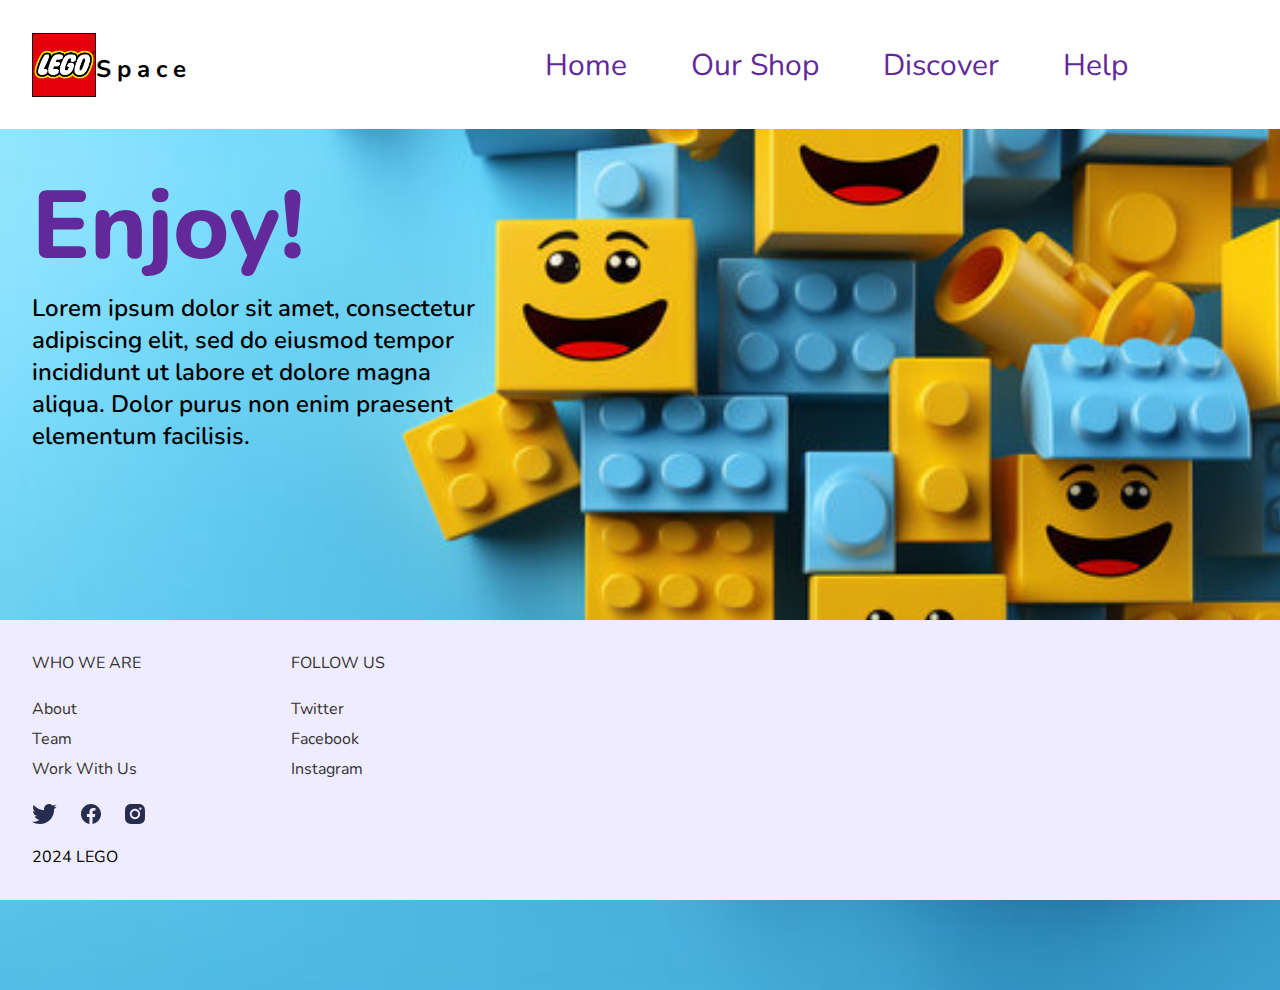
<file: index.html>
<!DOCTYPE html>
<html>
<head>
    <meta charset="UTF-8">
    <meta name="viewport" content="width=device-width, initial-scale=1.0">
    <title>LEGO Space</title>
    <link rel="stylesheet" href="css/style.css">
    <link rel="preconnect" href="https://fonts.googleapis.com">
    <link rel="preconnect" href="https://fonts.gstatic.com" crossorigin>
    <link rel="stylesheet" href="https://fonts.googleapis.com/css2?family=Abel&family=Nunito:ital,wght@0,200..1000;1,200..1000&family=Rubik:ital,wght@0,300..900;1,300..900&display=swap">
</head>
<body>
    <section id="wrapper">
        <header>
            <section id="header_center" class="container">
                <section id="logo_section">
                    <a href="#" id="logo"></a>
                    <span id="logo_name"> Space</span>
                </section>
                <nav id="nav_section">
                    <a href="#" id="home">Home</a>
                    <a href="secondPage.html">Our Shop</a>
                    <a>Discover</a>
                    <a>Help</a>
                </nav>
            </section>
        </header>
        <main>
            <section id="background_container">
                <section href="#" id="background_img">
                    <section id="text_and_paragraph">
                        <h1 id="enjoy">Enjoy!</h1>
                        <p>Lorem ipsum dolor sit amet, consectetur adipiscing elit, sed do eiusmod tempor incididunt ut labore et dolore magna aliqua. Dolor purus non enim praesent elementum facilisis.</p>
                    </section>
                </section>
            </section>
        </main>
        <footer>
            <section id="footer_container">
                <section id="footer_link_container">
                    <section class="footer_links">
                        <span class="who_we_are">WHO WE ARE</span>
                        <a href="#" class="link">About</a>
                        <a href="#" class="link">Team</a>
                        <a href="#" class="link">Work With Us</a>
                    </section>
                    <section class="footer_links">
                        <span class="follow_us">FOLLOW US</span>
                        <a href="https://x.com/" class="link" target="_blank">Twitter</a>
                        <a href="https://www.facebook.com/" class="link" target="_blank">Facebook</a>
                        <a href="https://www.instagram.com/" class="link" target="_blank">Instagram</a>
                    </section>
                </section>
                <section id="bottom_section">
                    <section id="icons">
                        <a href="https://x.com/" target="_blank">
                            <svg width="25" height="20" viewBox="0 0 25 20" fill="none" xmlns="http://www.w3.org/2000/svg">
                                <path d="M24.6183 2.37575C23.713 2.76628 22.7278 3.04735 21.713 3.15682C22.7666 2.53089 23.5556 1.54202 23.9319 0.375752C22.9433 0.963885 21.8602 1.37629 20.7308 1.59469C20.2587 1.09003 19.6878 0.687999 19.0535 0.413643C18.4193 0.139287 17.7354 -0.00151415 17.0444 1.22793e-05C14.2485 1.22793e-05 12 2.26628 12 5.04735C12 5.43788 12.0473 5.82841 12.1243 6.20415C7.93786 5.98522 4.20414 3.98522 1.72189 0.923089C1.2696 1.69562 1.03258 2.57524 1.0355 3.47042C1.0355 5.2219 1.92603 6.76628 3.28402 7.67456C2.48374 7.64305 1.7022 7.42308 1.00296 7.03255V7.09468C1.00296 9.54734 2.73668 11.5799 5.04733 12.0473C4.61348 12.16 4.16718 12.2177 3.71893 12.2189C3.39053 12.2189 3.07988 12.1864 2.76627 12.142C3.40532 14.142 5.26627 15.5947 7.48224 15.642C5.74852 17 3.57692 17.7988 1.21893 17.7988C0.795858 17.7988 0.405325 17.784 0 17.7367C2.23668 19.1716 4.89053 20 7.74852 20C17.0266 20 22.1035 12.3136 22.1035 5.64202C22.1035 5.42309 22.1035 5.20415 22.0887 4.98522C23.071 4.26628 23.9319 3.37575 24.6183 2.37575Z" fill="#272D4E" />
                            </svg>
                        </a>
                        <a href="https://www.facebook.com/" target="_blank">
                            <svg width="20" height="20" viewBox="0 0 20 20" fill="none" xmlns="http://www.w3.org/2000/svg">
                                <path d="M9.999 0C4.477 0 0 4.477 0 9.999C0 14.989 3.656 19.125 8.437 19.878V12.89H5.897V9.999H8.437V7.796C8.437 5.288 9.93 3.905 12.213 3.905C13.307 3.905 14.453 4.1 14.453 4.1V6.559H13.189C11.949 6.559 11.561 7.331 11.561 8.122V9.997H14.332L13.889 12.888H11.561V19.876C16.342 19.127 19.998 14.99 19.998 9.999C19.998 4.477 15.521 0 9.999 0Z" fill="#272D4E" />
                            </svg>
                        </a>
                        <a href="https://www.instagram.com/" target="_blank">
                            <svg width="20" height="20" viewBox="0 0 20 20" fill="none" xmlns="http://www.w3.org/2000/svg">
                                <path d="M9.9975 6.66525C8.16126 6.66525 6.66274 8.16376 6.66274 10C6.66274 11.8362 8.16126 13.3348 9.9975 13.3348C11.8337 13.3348 13.3323 11.8362 13.3323 10C13.3323 8.16376 11.8337 6.66525 9.9975 6.66525ZM19.9993 10C19.9993 8.61907 20.0118 7.25064 19.9342 5.87221C19.8567 4.27113 19.4914 2.85017 18.3206 1.67938C17.1473 0.506085 15.7289 0.14334 14.1278 0.065788C12.7469 -0.0117644 11.3784 0.000744113 10 0.000744113C8.61907 0.000744113 7.25064 -0.0117644 5.87221 0.065788C4.27113 0.14334 2.85017 0.508587 1.67938 1.67938C0.506086 2.85267 0.14334 4.27113 0.065788 5.87221C-0.0117644 7.25314 0.000744113 8.62157 0.000744113 10C0.000744113 11.3784 -0.0117644 12.7494 0.065788 14.1278C0.14334 15.7289 0.508587 17.1498 1.67938 18.3206C2.85267 19.4939 4.27113 19.8567 5.87221 19.9342C7.25314 20.0118 8.62157 19.9993 10 19.9993C11.3809 19.9993 12.7494 20.0118 14.1278 19.9342C15.7289 19.8567 17.1498 19.4914 18.3206 18.3206C19.4939 17.1473 19.8567 15.7289 19.9342 14.1278C20.0143 12.7494 19.9993 11.3809 19.9993 10ZM9.9975 15.131C7.15808 15.131 4.86653 12.8394 4.86653 10C4.86653 7.16058 7.15808 4.86903 9.9975 4.86903C12.8369 4.86903 15.1285 7.16058 15.1285 10C15.1285 12.8394 12.8369 15.131 9.9975 15.131ZM15.3386 5.8572C14.6757 5.8572 14.1403 5.32184 14.1403 4.65889C14.1403 3.99594 14.6757 3.46058 15.3386 3.46058C16.0016 3.46058 16.5369 3.99594 16.5369 4.65889C16.5371 4.81631 16.5063 4.97222 16.4461 5.1177C16.386 5.26317 16.2977 5.39535 16.1864 5.50666C16.0751 5.61798 15.9429 5.70624 15.7974 5.76639C15.6519 5.82654 15.496 5.8574 15.3386 5.8572Z" fill="#272D4E" />
                            </svg>
                        </a>
                    </section>
                    <span class="2024_LEGO">2024 LEGO</span>
                </section>
            </section>
        </footer>
    </section>
</body>
</html>
</file>
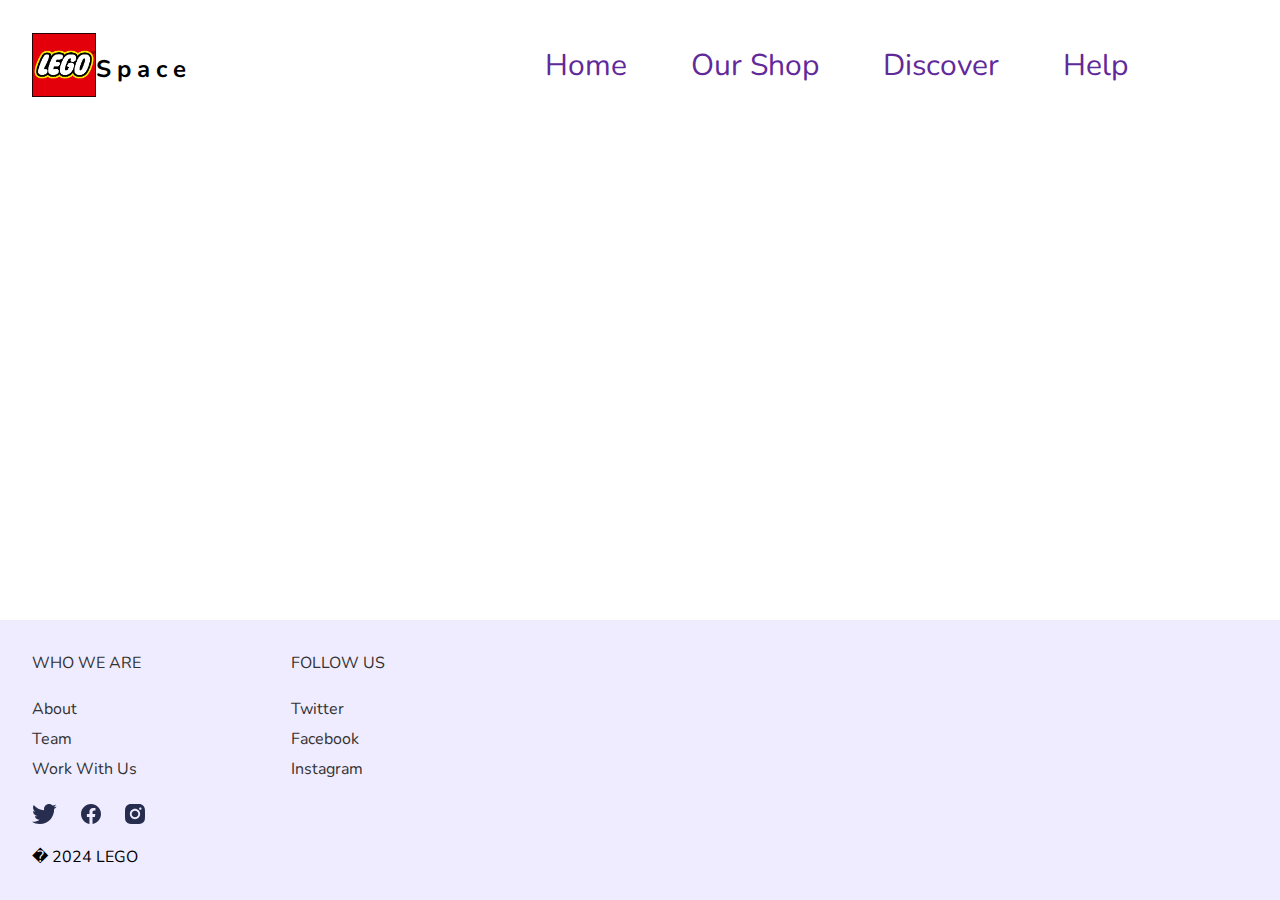
<file: secondPage.html>
<!DOCTYPE html>
<html>
<head>
    <meta charset="UTF-8">
    <meta name="viewport" content="width=device-width, initial-scale=1.0">
    <title>LEGO Space Shop</title>
    <link rel="stylesheet" href="css/style.css">
    <link rel="preconnect" href="https://fonts.googleapis.com">
    <link rel="preconnect" href="https://fonts.gstatic.com" crossorigin>
    <link rel="stylesheet" href="https://fonts.googleapis.com/css2?family=Abel&family=Nunito:ital,wght@0,200..1000;1,200..1000&family=Rubik:ital,wght@0,300..900;1,300..900&display=swap">
</head>
<body>
    <section id="wrapper">
        <header>
            <section id="header_center" class="container">
                <section id="logo_section">
                    <a href="#" id="logo"></a>
                    <span id="logo_name"> Space</span>
                </section>
                <nav id="nav_section">
                    <a href="index.html">Home</a>
                    <a href="#" id="our_shop">Our Shop</a>
                    <a>Discover</a>
                    <a>Help</a>
                </nav>
            </section>
        </header>
        <footer>
            <section id="footer_container">
                <section id="footer_link_container">
                    <section class="footer_links">
                        <span class="who_we_are">WHO WE ARE</span>
                        <a href="#" class="link">About</a>
                        <a href="#" class="link">Team</a>
                        <a href="#" class="link">Work With Us</a>
                    </section>
                    <section class="footer_links">
                        <span class="follow_us">FOLLOW US</span>
                        <a href="https://x.com/" class="link" target="_blank">Twitter</a>
                        <a href="https://www.facebook.com/" class="link" target="_blank">Facebook</a>
                        <a href="https://www.instagram.com/" class="link" target="_blank">Instagram</a>
                    </section>
                </section>
                <section id="bottom_section">
                    <section id="icons">
                        <a href="https://x.com/" target="_blank">
                            <svg width="25" height="20" viewBox="0 0 25 20" fill="none" xmlns="http://www.w3.org/2000/svg">
                                <path d="M24.6183 2.37575C23.713 2.76628 22.7278 3.04735 21.713 3.15682C22.7666 2.53089 23.5556 1.54202 23.9319 0.375752C22.9433 0.963885 21.8602 1.37629 20.7308 1.59469C20.2587 1.09003 19.6878 0.687999 19.0535 0.413643C18.4193 0.139287 17.7354 -0.00151415 17.0444 1.22793e-05C14.2485 1.22793e-05 12 2.26628 12 5.04735C12 5.43788 12.0473 5.82841 12.1243 6.20415C7.93786 5.98522 4.20414 3.98522 1.72189 0.923089C1.2696 1.69562 1.03258 2.57524 1.0355 3.47042C1.0355 5.2219 1.92603 6.76628 3.28402 7.67456C2.48374 7.64305 1.7022 7.42308 1.00296 7.03255V7.09468C1.00296 9.54734 2.73668 11.5799 5.04733 12.0473C4.61348 12.16 4.16718 12.2177 3.71893 12.2189C3.39053 12.2189 3.07988 12.1864 2.76627 12.142C3.40532 14.142 5.26627 15.5947 7.48224 15.642C5.74852 17 3.57692 17.7988 1.21893 17.7988C0.795858 17.7988 0.405325 17.784 0 17.7367C2.23668 19.1716 4.89053 20 7.74852 20C17.0266 20 22.1035 12.3136 22.1035 5.64202C22.1035 5.42309 22.1035 5.20415 22.0887 4.98522C23.071 4.26628 23.9319 3.37575 24.6183 2.37575Z" fill="#272D4E" />
                            </svg>
                        </a>
                        <a href="https://www.facebook.com/" target="_blank">
                            <svg width="20" height="20" viewBox="0 0 20 20" fill="none" xmlns="http://www.w3.org/2000/svg">
                                <path d="M9.999 0C4.477 0 0 4.477 0 9.999C0 14.989 3.656 19.125 8.437 19.878V12.89H5.897V9.999H8.437V7.796C8.437 5.288 9.93 3.905 12.213 3.905C13.307 3.905 14.453 4.1 14.453 4.1V6.559H13.189C11.949 6.559 11.561 7.331 11.561 8.122V9.997H14.332L13.889 12.888H11.561V19.876C16.342 19.127 19.998 14.99 19.998 9.999C19.998 4.477 15.521 0 9.999 0Z" fill="#272D4E" />
                            </svg>
                        </a>
                        <a href="https://www.instagram.com/" target="_blank">
                            <svg width="20" height="20" viewBox="0 0 20 20" fill="none" xmlns="http://www.w3.org/2000/svg">
                                <path d="M9.9975 6.66525C8.16126 6.66525 6.66274 8.16376 6.66274 10C6.66274 11.8362 8.16126 13.3348 9.9975 13.3348C11.8337 13.3348 13.3323 11.8362 13.3323 10C13.3323 8.16376 11.8337 6.66525 9.9975 6.66525ZM19.9993 10C19.9993 8.61907 20.0118 7.25064 19.9342 5.87221C19.8567 4.27113 19.4914 2.85017 18.3206 1.67938C17.1473 0.506085 15.7289 0.14334 14.1278 0.065788C12.7469 -0.0117644 11.3784 0.000744113 10 0.000744113C8.61907 0.000744113 7.25064 -0.0117644 5.87221 0.065788C4.27113 0.14334 2.85017 0.508587 1.67938 1.67938C0.506086 2.85267 0.14334 4.27113 0.065788 5.87221C-0.0117644 7.25314 0.000744113 8.62157 0.000744113 10C0.000744113 11.3784 -0.0117644 12.7494 0.065788 14.1278C0.14334 15.7289 0.508587 17.1498 1.67938 18.3206C2.85267 19.4939 4.27113 19.8567 5.87221 19.9342C7.25314 20.0118 8.62157 19.9993 10 19.9993C11.3809 19.9993 12.7494 20.0118 14.1278 19.9342C15.7289 19.8567 17.1498 19.4914 18.3206 18.3206C19.4939 17.1473 19.8567 15.7289 19.9342 14.1278C20.0143 12.7494 19.9993 11.3809 19.9993 10ZM9.9975 15.131C7.15808 15.131 4.86653 12.8394 4.86653 10C4.86653 7.16058 7.15808 4.86903 9.9975 4.86903C12.8369 4.86903 15.1285 7.16058 15.1285 10C15.1285 12.8394 12.8369 15.131 9.9975 15.131ZM15.3386 5.8572C14.6757 5.8572 14.1403 5.32184 14.1403 4.65889C14.1403 3.99594 14.6757 3.46058 15.3386 3.46058C16.0016 3.46058 16.5369 3.99594 16.5369 4.65889C16.5371 4.81631 16.5063 4.97222 16.4461 5.1177C16.386 5.26317 16.2977 5.39535 16.1864 5.50666C16.0751 5.61798 15.9429 5.70624 15.7974 5.76639C15.6519 5.82654 15.496 5.8574 15.3386 5.8572Z" fill="#272D4E" />
                            </svg>
                        </a>
                    </section>
                    <span class="�_2024_LEGO">� 2024 LEGO</span>
                </section>
            </section>
        </footer>
    </section>
</body>
</html>
</file>
<file: css/style.css>
* {
	margin: 0;
	padding: 0;
}

html, body {
	max-width: 100%;
	overflow-x: hidden;
}

header {
	display: flex;
	gap: 135px;
	height: 128px;
	padding-top: 1px;
	margin-top: auto;
}

.container {
	margin-left: 32px;
	margin-right: 32px;
}

#header_center {
	width: 100%;
	display: flex;
	align-items: center;
	justify-content: space-between;
}

#logo {
	display: block;
	background: url("../images/lego\ -\ logo.png");
	background-repeat: no-repeat;
	background-size: cover;
	height: 64px;
	width: 64px;
	margin-top: 32px;
	margin-bottom: 32px;
	float: left;
}

#logo_name {
	position: absolute;
	top: 53px;
	font-size: 24px;
	letter-spacing: 6px;
	font-style: normal;
	font-weight: 700;
	line-height: normal;
	font-family: Nunito;
}

#background_container {
	width: 100%;
	height: auto;
}

#background_img {
	background: url("../images/background.jpg");
	max-width: 100%;
	height: 797px;
	padding: 32px;
	background-size: cover;
	background-position: center;
	background-repeat: no-repeat;
}

#enjoy {
	color: #612999;
	font-family: Nunito;
	font-size: 96px;
	font-style: normal;
	font-weight: 800;
	line-height: normal;
}

#background_container p {
	color: #000;
	font-family: Nunito;
	font-size: 24px;
	font-style: normal;
	font-weight: 600;
	line-height: normal;
	width: 448px;
}

nav {
	display: flex;
	flex-wrap: wrap;
	gap: 64px;
}

nav a {
	position: relative;
	color: #612999;
	font-family: Nunito;
	font-size: 30px;
	font-style: normal;
	font-weight: 400;
	line-height: normal;
	text-decoration: none;
}

nav a:hover {
	color: #924cd7;
	cursor: pointer;
}

#nav_section {
	padding-right: 120px;
	font-family: Nunito;
}

#About_section {
	height: auto;
	display: flex;
	flex-direction: column;
	gap: 32px;
	max-width: 100%;
	padding-bottom: 32px;
}

#About_section h2 {
	color: #612999;
	font-family: Rubik;
	font-size: 40px;
	font-style: normal;
	font-weight: 500;
	width: 136.443px;
	height: 40px;
	padding-top: 32px;
}

#About_section p {
	color: #000;
	text-align: justify;
	font-family: Rubik;
	font-size: 20px;
	font-style: normal;
	font-weight: 400;
	display: flex;
	gap: 24px;
	width: auto;
}

#featured_sets {
	color: #612999;
	font-family: Rubik;
	font-size: 40px;
	font-style: normal;
	font-weight: 500;
	line-height: 40px;
	padding-bottom: 27px;
}

.cards-container {
	display: flex;
	flex-wrap: wrap;
	justify-content: space-between;
}

.card {
	width: 376px;
	height: 496px;
	border-radius: 38px;
	background: #EFECFF;
	display: flex;
	box-shadow: 0px 6px 40px 0px rgba(57, 132, 187, 0.05);
	position: relative;
	margin-bottom: 32px;
}

#img_1card {
	background: url("../images/Interstellar\ Spaceship.png");
	width: 376px;
	height: 276px;
	background-repeat: no-repeat;
	background-size: cover;
	display: block;
	border-radius: 38px;
}

#img_2card {
	background: url("../images/Mars\ Crew\ Exploration\ Rover.png");
	width: 376px;
	height: 276px;
	background-repeat: no-repeat;
	background-size: cover;
	display: block;
	border-radius: 38px;
}

#img_3card {
	background: url("../images/Planet\ Earth\ and\ Moon\ in\ Orbit.png");
	width: 376px;
	height: 276px;
	background-repeat: no-repeat;
	background-size: cover;
	display: block;
	border-radius: 38px;
}

#img_4card {
	background: url("../images/Mars\ Space\ Base\ and\ Rocket.png");
	width: 376px;
	height: 276px;
	background-repeat: no-repeat;
	background-size: cover;
	display: block;
	border-radius: 38px;
}

#img_5card {
	background: url("../images/Space\ Science\ Lab.png");
	width: 376px;
	height: 276px;
	background-repeat: no-repeat;
	background-size: cover;
	display: block;
	border-radius: 38px;
}

#img_6card {
	background: url("../images/Modular\ Space\ Station.png");
	width: 376px;
	height: 276px;
	background-repeat: no-repeat;
	background-size: cover;
	display: block;
	border-radius: 38px;
}

.like_icon_button {
	top: 35px;
	right: 42px;
	position: absolute;
}

.heart_icon {
	width: 23px;
	height: 20px;
	top: 49px;
	right: 54px;
	position: absolute;
}

.item_description {
	display: flex;
	flex-direction: column;
	padding-left: 32px;
	position: absolute;
	top: 297px;
	gap: 7px;
}

h4 {
	color: #000;
	text-align: justify;
	font-family: Abel;
	font-size: 30px;
	font-style: normal;
	font-weight: 400;
	line-height: normal;
}

.description {
	color: #333;
	font-family: Abel;
	font-size: 18px;
	font-style: normal;
	font-weight: 400;
	line-height: normal;
	width: 315px;
	height: 96px;
}

.price_and_cart {
	display: flex;
	flex-direction: row;
	max-width: 100%;
	align-items: center;
	justify-content: space-between;
	position: absolute;
	bottom: 36px;
	left: 32px;
	right: 51px;
}

.price {
	color: #612999;
	text-align: justify;
	font-family: Abel;
	font-size: 35px;
	font-style: normal;
	font-weight: 400;
	line-height: normal;
}

.cart_icon_button {
	width: 63px;
	height: 63px;
	display: flex;
	padding: 14px;
	border-radius: 50%;
	background-color: #612999;
	justify-content: center;
	align-items: center;
	box-sizing: border-box;
}

#images_container {
	max-width: 100%;
	height: 300px;
	display: flex;
	flex-direction: row;
	gap: 32px;
}

#image1 {
	background: url("../images/Series\ 26\ Space.png");
	width: 300px;
	height: 300px;
	border: 4px solid #E6DBFE;
	background-repeat: no-repeat;
	background-size: cover;
}

#image2 {
	background: url("../images/Creative\ Space\ Planets.png");
	width: 388.286px;
	height: 300px;
	border: 4px solid #E6DBFE;
	background-repeat: no-repeat;
	background-size: cover;
}

#image3 {
	background: url("../images/Space\ Astronaut.png");
	width: 300px;
	height: 300px;
	border: 4px solid #E6DBFE;
	background-repeat: no-repeat;
	background-size: cover;
}

#list_container {
	height: 480px;
	max-width: 100%;
	display: flex;
	flex-direction: column;
	padding-top: 32px;
	gap: 16px;
}

#list_of_categories {
	color: #612999;
	font-family: Nunito;
	font-size: 40px;
	font-style: normal;
	line-height: 40px;
	padding-bottom: 16px;
}

.line {
	display: flex;
	flex-direction: row;
	gap: 16px;
	align-items: center;
}

.list_icon_button {
	width: 82px;
	height: 82px;
	display: flex;
	padding: 14px;
	border-radius: 50%;
	background-color: #612999;
	justify-content: center;
	align-items: center;
	box-sizing: border-box;
}

.category_name {
	color: #000;
	font-family: Nunito;
	font-size: 24px;
	font-style: normal;
	font-weight: 400;
	line-height: 14px;
}

#form_wrapper {
	height: fit-content;
	max-width: 100%;
	padding-top: 32px;
	display: flex;
	flex-direction: column;
	gap: 32px;
}

#your_choice {
	width: 275px;
	color: #612999;
	font-family: Rubik;
	font-size: 40px;
	font-style: normal;
	line-height: 40px;
}

#rectangle {
	max-width: 100%;
	border-radius: 38px;
	background: #EFECFF;
	padding: 32px;
	font-size: 16px;
	font-family: Abel;
}

#form_container {
	display: flex;
	flex-direction: column;
	gap: 32px;
}

.input_container {
	display: flex;
	flex-direction: column;
	gap: 5px;
}

#name, #phone, #email {
	border-radius: 38px;
	width: 200px;
	height: 25px;
	margin-left: 10px;
	margin-bottom: 10px;
	padding: 10px 14px;
}

#submit {
	background-color: #612999;
	color: #fff;
	max-width: fit-content;
	padding: 10px 24px;
	border-radius: 38px;
}

footer {
	background: #EFECFF;
	position: fixed;
	width: 100%;
	height: auto;
	bottom: 0;
	right: 0;
	left: 0;
	padding: 32px;
}

#footer_container {
	display: flex;
	flex-direction: column;
	gap: 24px;
	font-family: Nunito;
}

#footer_link_container {
	display: flex;
	gap: 150px;
}

.footer_links {
	display: flex;
	flex-direction: column;
	gap: 8px;
	color: #333;
}

#bottom_section {
	display: flex;
	flex-direction: column;
	gap: 16px;
}

#icons {
	display: flex;
	gap: 24px;
}

.2024_LEGO, .who_we_are, .follow_us {
	font-size: 18px;
}

.link {
	font-size: 16px;
	text-decoration: none;
	color: #333;
}

.who_we_are, .follow_us {
	margin-bottom: 16px;
}

input::-webkit-outer-spin-button,
input::-webkit-inner-spin-button {
	-webkit-appearance: none;
	margin: 0;
}
</file>
